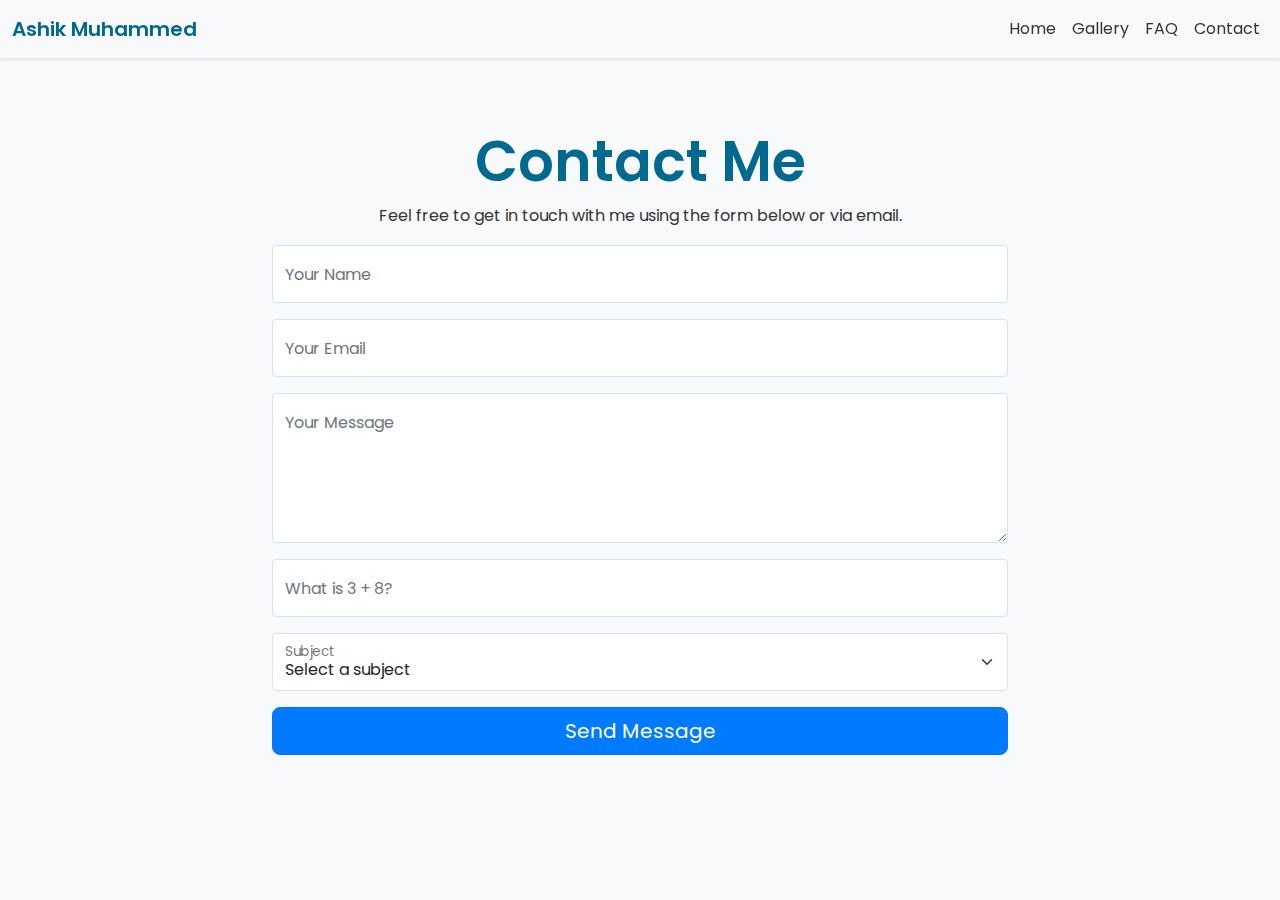
<file: contact.html>
<!DOCTYPE html>
<html lang="en">

<head>
  <meta charset="UTF-8">
  <meta name="viewport" content="width=device-width, initial-scale=1.0">
  <title>Portfolio - Contact</title>
  <link href="https://cdn.jsdelivr.net/npm/bootstrap@5.3.0-alpha1/dist/css/bootstrap.min.css" rel="stylesheet">
  <link href="https://fonts.googleapis.com/css2?family=Poppins:wght@400;600&display=swap" rel="stylesheet">
  <link rel="stylesheet" href="styles.css">
  <style>
    /* Base styles */
    body {
      font-family: 'Poppins', sans-serif;
      background-color: #f8f9fa;
      font-size: 16px;
      margin: 0;
      padding-top: 80px; /* Avoid content hiding under the navbar */
    }

    /* Navbar styling */
    .navbar {
      position: fixed;
      top: 0;
      width: 100%;
      z-index: 1030;
    }

    /* Contact Section styling */
    .contact-section {
      margin-top: 80px; /* Adjust for fixed navbar */
    }

    .form-floating label {
      color: #6c757d;
    }

    .form-control {
      border: 1px solid #cce5ff;
    }

    #contact-form button {
      background-color: #007bff;
      color: #ffffff;
    }

    #contact-form button:hover {
      background-color: #0056b3;
      color: #ffffff;
    }

    .form-select,
    .form-control {
      border-radius: 0.25rem;
    }

    #error-message {
      font-weight: bold;
    }
  </style>
</head>

<body>

  <!-- Navbar -->
  <nav class="navbar navbar-expand-lg navbar-light bg-light">
    <div class="container-fluid">
      <a class="navbar-brand" href="#">Ashik Muhammed</a>
      <button class="navbar-toggler" type="button" data-bs-toggle="collapse" data-bs-target="#navbarNav" aria-controls="navbarNav" aria-expanded="false" aria-label="Toggle navigation">
        <span class="navbar-toggler-icon"></span>
      </button>
      <div class="collapse navbar-collapse" id="navbarNav">
        <ul class="navbar-nav ms-auto">
          <li class="nav-item">
            <a class="nav-link" href="index.html">Home</a>
          </li>
          <li class="nav-item">
            <a class="nav-link" href="gallery.html">Gallery</a>
          </li>
          <li class="nav-item">
            <a class="nav-link" href="faq.html">FAQ</a>
          </li>
          <li class="nav-item">
            <a class="nav-link" href="contact.html">Contact</a>
          </li>
        </ul>
      </div>
    </div>
  </nav>

  <!-- Contact Section -->
  <section id="contact" class="container contact-section my-5">
    <div class="row">
      <div class="col-12 text-center">
        <h1 class="display-4">Contact Me</h1>
        <p>Feel free to get in touch with me using the form below or via email.</p>
      </div>
    </div>
    <div class="row justify-content-center">
      <div class="col-md-8">
        <form id="contact-form">
          <div class="form-floating mb-3">
            <input type="text" class="form-control" id="name" placeholder="Your Name" required>
            <label for="name">Your Name</label>
          </div>
          <div class="form-floating mb-3">
            <input type="email" class="form-control" id="email" placeholder="Your Email" required>
            <label for="email">Your Email</label>
          </div>
          <div class="form-floating mb-3">
            <textarea class="form-control" id="message" placeholder="Your Message" style="height: 150px;" required></textarea>
            <label for="message">Your Message</label>
          </div>
          <div class="form-floating mb-3">
            <input type="text" class="form-control" id="captcha" placeholder="Solve the math" required>
            <label for="captcha">What is <span id="num1"></span> + <span id="num2"></span>?</label>
          </div>

          <!-- Subject Dropdown -->
          <div class="form-floating mb-3">
            <select class="form-select" id="subject" aria-label="Subject" required>
              <option value="" disabled selected>Select a subject</option>
              <option value="For Doing a Paid Project">For Doing a Paid Project</option>
              <option value="Request for Collaboration">Request for Collaboration</option>
              <option value="Inquiry about Services">Inquiry about Services</option>
              <option value="Other">Other</option>
            </select>
            <label for="subject">Subject</label>
          </div>

          <!-- Custom Subject Field (Hidden by Default) -->
          <div class="form-floating mb-3" id="custom-subject-container" style="display:none;">
            <input type="text" class="form-control" id="custom-subject" placeholder="Enter your subject">
            <label for="custom-subject">Custom Subject</label>
          </div>

          <div class="d-grid">
            <button type="submit" class="btn btn-primary btn-lg">Send Message</button>
          </div>
        </form>
        <div id="error-message" class="text-danger mt-3" style="display: none;">Incorrect CAPTCHA. Please try again.</div>
      </div>
    </div>
  </section>

  <script src="https://cdn.jsdelivr.net/npm/bootstrap@5.3.0-alpha1/dist/js/bootstrap.bundle.min.js"></script>
  <script>
    // Generate random numbers for the CAPTCHA
    function generateCaptcha() {
      const num1 = Math.floor(Math.random() * 10);
      const num2 = Math.floor(Math.random() * 10);
      document.getElementById('num1').innerText = num1;
      document.getElementById('num2').innerText = num2;
      return num1 + num2;
    }

    // Store the correct CAPTCHA answer
    let correctCaptcha = generateCaptcha();

    // Show/hide custom subject input based on selection
    document.getElementById('subject').addEventListener('change', function () {
      const subject = this.value;
      const customSubjectContainer = document.getElementById('custom-subject-container');
      if (subject === 'Other') {
        customSubjectContainer.style.display = 'block';
      } else {
        customSubjectContainer.style.display = 'none';
      }
    });

    // Handle form submission
    document.getElementById('contact-form').addEventListener('submit', function (e) {
      e.preventDefault();

      const name = document.getElementById('name').value;
      const email = document.getElementById('email').value;
      const message = document.getElementById('message').value;
      const userCaptcha = parseInt(document.getElementById('captcha').value, 10);

      // Get the selected subject or custom subject
      let subject = document.getElementById('subject').value;
      if (subject === 'Other') {
        subject = document.getElementById('custom-subject').value || 'No subject provided';
      }

      // Validate the CAPTCHA
      if (userCaptcha === correctCaptcha) {
        const mailtoLink = `mailto:ashikmuhammed@proton.me?subject=${encodeURIComponent(subject)}&body=${encodeURIComponent(`Name: ${name}\nEmail: ${email}\nMessage: ${message}`)}`;
        window.open(mailtoLink);
        document.getElementById('error-message').style.display = 'none';
        this.reset(); // Reset the form after successful submission
        correctCaptcha = generateCaptcha(); // Regenerate CAPTCHA
      } else {
        document.getElementById('error-message').style.display = 'block';
        correctCaptcha = generateCaptcha(); // Regenerate CAPTCHA on failure
      }
    });
  </script>
</body>

</html>
</file>
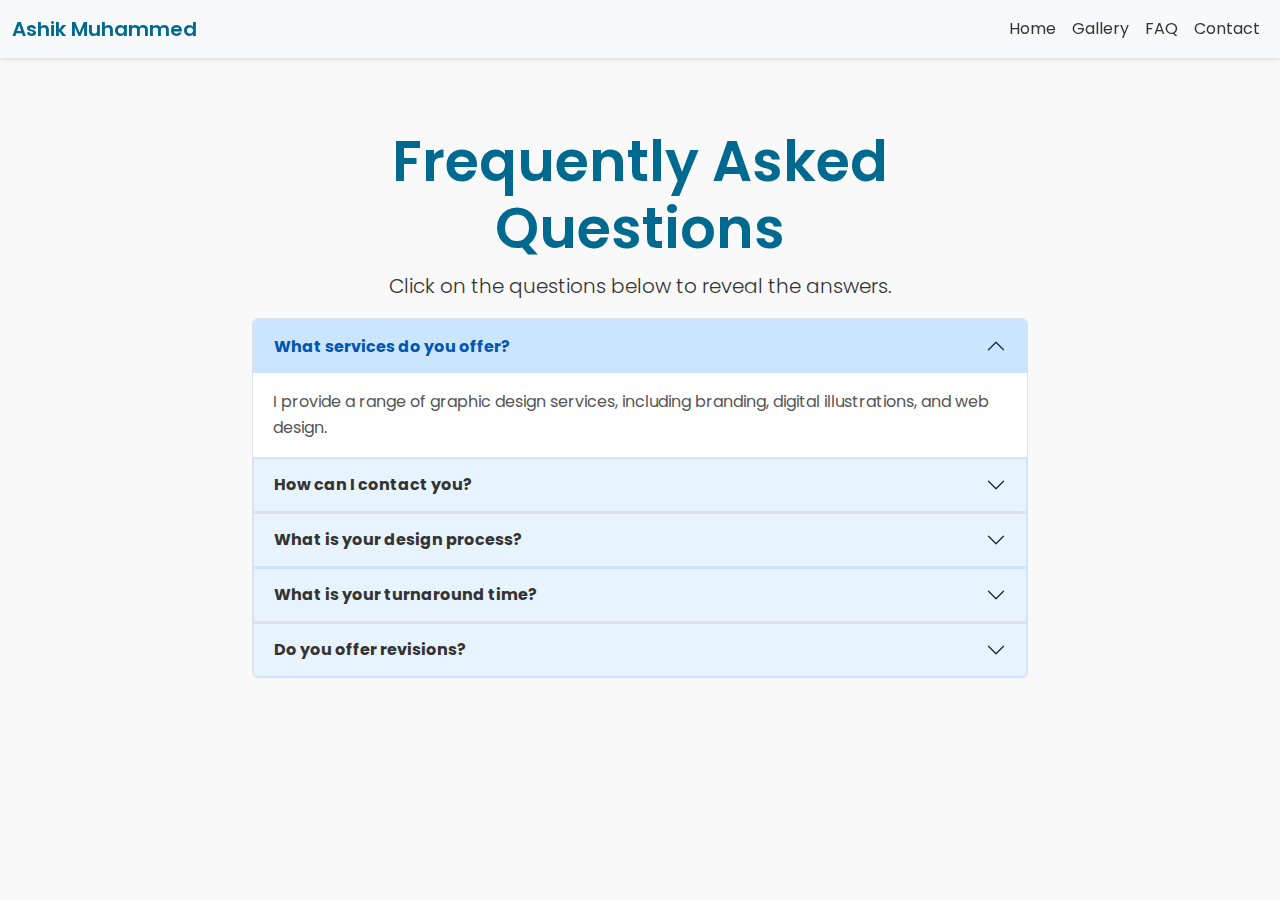
<file: faq.html>
<!DOCTYPE html>
<html lang="en">

<head>
  <meta charset="UTF-8">
  <meta name="viewport" content="width=device-width, initial-scale=1.0">
  <title>Portfolio - FAQ</title>
  <link href="https://cdn.jsdelivr.net/npm/bootstrap@5.3.0-alpha1/dist/css/bootstrap.min.css" rel="stylesheet">
  <link href="https://fonts.googleapis.com/css2?family=Poppins:wght@400;600&display=swap" rel="stylesheet">
  <link rel="stylesheet" href="styles.css">
  <style>
    body {
      font-family: 'Poppins', sans-serif;
      background-color: #f9f9f9;
      margin: 0;
    }

    /* Navbar styling */
    .navbar {
      position: fixed;
      top: 0;
      width: 100%;
      z-index: 1030;
    }

    .main-content {
      padding-top: 80px;
    }

    .accordion-button {
      background-color: #e7f3fe;
      color: #333;
      font-weight: bold;
      transition: background-color 0.3s;
      border: 1px solid #cce5ff;
    }

    .accordion-button:not(.collapsed) {
      background-color: #cce5ff;
      color: #0056b3;
    }

    .accordion-body {
      background-color: #ffffff;
      color: #555;
      border-top: none;
    }

    .container {
      max-width: 800px;
      margin: auto;
    }

    @media (max-width: 768px) {
      .accordion-button {
        font-size: 1.1rem;
      }
    }
  </style>
</head>

<body>

  <!-- Navbar -->
  <nav class="navbar navbar-expand-lg navbar-light bg-light">
    <div class="container-fluid">
      <a class="navbar-brand" href="#">Ashik Muhammed</a>
      <button class="navbar-toggler" type="button" data-bs-toggle="collapse" data-bs-target="#navbarNav"
        aria-controls="navbarNav" aria-expanded="false" aria-label="Toggle navigation">
        <span class="navbar-toggler-icon"></span>
      </button>
      <div class="collapse navbar-collapse" id="navbarNav">
        <ul class="navbar-nav ms-auto">
          <li class="nav-item">
            <a class="nav-link" href="index.html">Home</a>
          </li>
          <li class="nav-item">
            <a class="nav-link" href="gallery.html">Gallery</a>
          </li>
          <li class="nav-item">
            <a class="nav-link" href="faq.html">FAQ</a>
          </li>
          <li class="nav-item">
            <a class="nav-link" href="contact.html">Contact</a>
          </li>
        </ul>
      </div>
    </div>
  </nav>

  <!-- FAQ Section -->
  <section class="container my-5 main-content">
    <div class="row">
      <div class="col-12 text-center">
        <h1 class="display-4">Frequently Asked Questions</h1>
        <p class="lead">Click on the questions below to reveal the answers.</p>
      </div>
    </div>
    <div class="row">
      <div class="col-md-12">
        <div class="accordion" id="faqAccordion">
          <div class="accordion-item">
            <h2 class="accordion-header" id="headingOne">
              <button class="accordion-button" type="button" data-bs-toggle="collapse" data-bs-target="#collapseOne"
                aria-expanded="true" aria-controls="collapseOne">
                What services do you offer?
              </button>
            </h2>
            <div id="collapseOne" class="accordion-collapse collapse show" aria-labelledby="headingOne"
              data-bs-parent="#faqAccordion">
              <div class="accordion-body">
                I provide a range of graphic design services, including branding, digital illustrations, and web design.
              </div>
            </div>
          </div>
          <div class="accordion-item">
            <h2 class="accordion-header" id="headingTwo">
              <button class="accordion-button collapsed" type="button" data-bs-toggle="collapse"
                data-bs-target="#collapseTwo" aria-expanded="false" aria-controls="collapseTwo">
                How can I contact you?
              </button>
            </h2>
            <div id="collapseTwo" class="accordion-collapse collapse" aria-labelledby="headingTwo"
              data-bs-parent="#faqAccordion">
              <div class="accordion-body">
                You can reach out via the contact form on my website or directly through my email address.
              </div>
            </div>
          </div>
          <div class="accordion-item">
            <h2 class="accordion-header" id="headingThree">
              <button class="accordion-button collapsed" type="button" data-bs-toggle="collapse"
                data-bs-target="#collapseThree" aria-expanded="false" aria-controls="collapseThree">
                What is your design process?
              </button>
            </h2>
            <div id="collapseThree" class="accordion-collapse collapse" aria-labelledby="headingThree"
              data-bs-parent="#faqAccordion">
              <div class="accordion-body">
                My design process involves understanding your needs, brainstorming, drafting, and refining the final design.
              </div>
            </div>
          </div>
          <div class="accordion-item">
            <h2 class="accordion-header" id="headingFour">
              <button class="accordion-button collapsed" type="button" data-bs-toggle="collapse"
                data-bs-target="#collapseFour" aria-expanded="false" aria-controls="collapseFour">
                What is your turnaround time?
              </button>
            </h2>
            <div id="collapseFour" class="accordion-collapse collapse" aria-labelledby="headingFour"
              data-bs-parent="#faqAccordion">
              <div class="accordion-body">
                Turnaround times vary by project, but I always strive to meet deadlines while ensuring quality work.
              </div>
            </div>
          </div>
          <div class="accordion-item">
            <h2 class="accordion-header" id="headingFive">
              <button class="accordion-button collapsed" type="button" data-bs-toggle="collapse"
                data-bs-target="#collapseFive" aria-expanded="false" aria-controls="collapseFive">
                Do you offer revisions?
              </button>
            </h2>
            <div id="collapseFive" class="accordion-collapse collapse" aria-labelledby="headingFive"
              data-bs-parent="#faqAccordion">
              <div class="accordion-body">
                Yes, I offer a certain number of revisions based on the project agreement to ensure your satisfaction.
              </div>
            </div>
          </div>
          <!-- Add more FAQ items as needed -->
        </div>
      </div>
    </div>
  </section>

  <script src="https://cdn.jsdelivr.net/npm/bootstrap@5.3.0-alpha1/dist/js/bootstrap.bundle.min.js"></script>
</body>

</html>
</file>
<file: styles.css>
*styles.css*
```
/* Global Styles */

* {
  box-sizing: border-box;
  margin: 0;
  padding: 0;
}

body {
  font-family: 'Times New Roman', Times, serif;
  background-color: #f7f7f7;
  color: #333;
  line-height: 1.6;
}


/* Navbar Styles */

.navbar {
  box-shadow: 0 2px 4px rgba(0, 0, 0, 0.1);
  z-index: 1000;
}

.navbar-brand {
  font-weight: 600;
  color: #00698f;
}

.nav-link {
  color: #333;
  transition: color 0.2s ease;
}

.nav-link:hover {
  color: #00698f;
}

/* Portfolio Section Styles */

#portfolio {
  background-color: #fff;
  padding: 50px 0;
  box-shadow: 0 0 10px rgba(0, 0, 0, 0.1);
}

.display-4 {
  font-weight: 600;
  color: #00698f;
}

.card {
  border: none;
  border-radius: 10px;
  box-shadow: 0 0 10px rgba(0, 0, 0, 0.1);
}

.card-img-top {
  border-top-left-radius: 10px;
  border-top-right-radius: 10px;
}

.card-title {
  font-weight: 600;
  color: #00698f;
}

/* Footer Styles */

footer {
  position: absolute;
  bottom: 0;
  width: 100%;
  background-color: #333;
  color: #fff;
  padding: 20px 0;
  text-align: center;
}

footer a {
  color: #fff;
  text-decoration: none;
  transition: color 0.2s ease;
}

footer a:hover {
  color: #00698f;
}


/* Responsive Design */

@media (max-width: 768px) {
  .navbar-brand {
    font-size: 1.2rem;
  }
  .nav-link {
    font-size: 1rem;
  }
}

@media (max-width: 480px) {
  .card {
    margin-bottom: 20px;
  }
}
```
</file>
